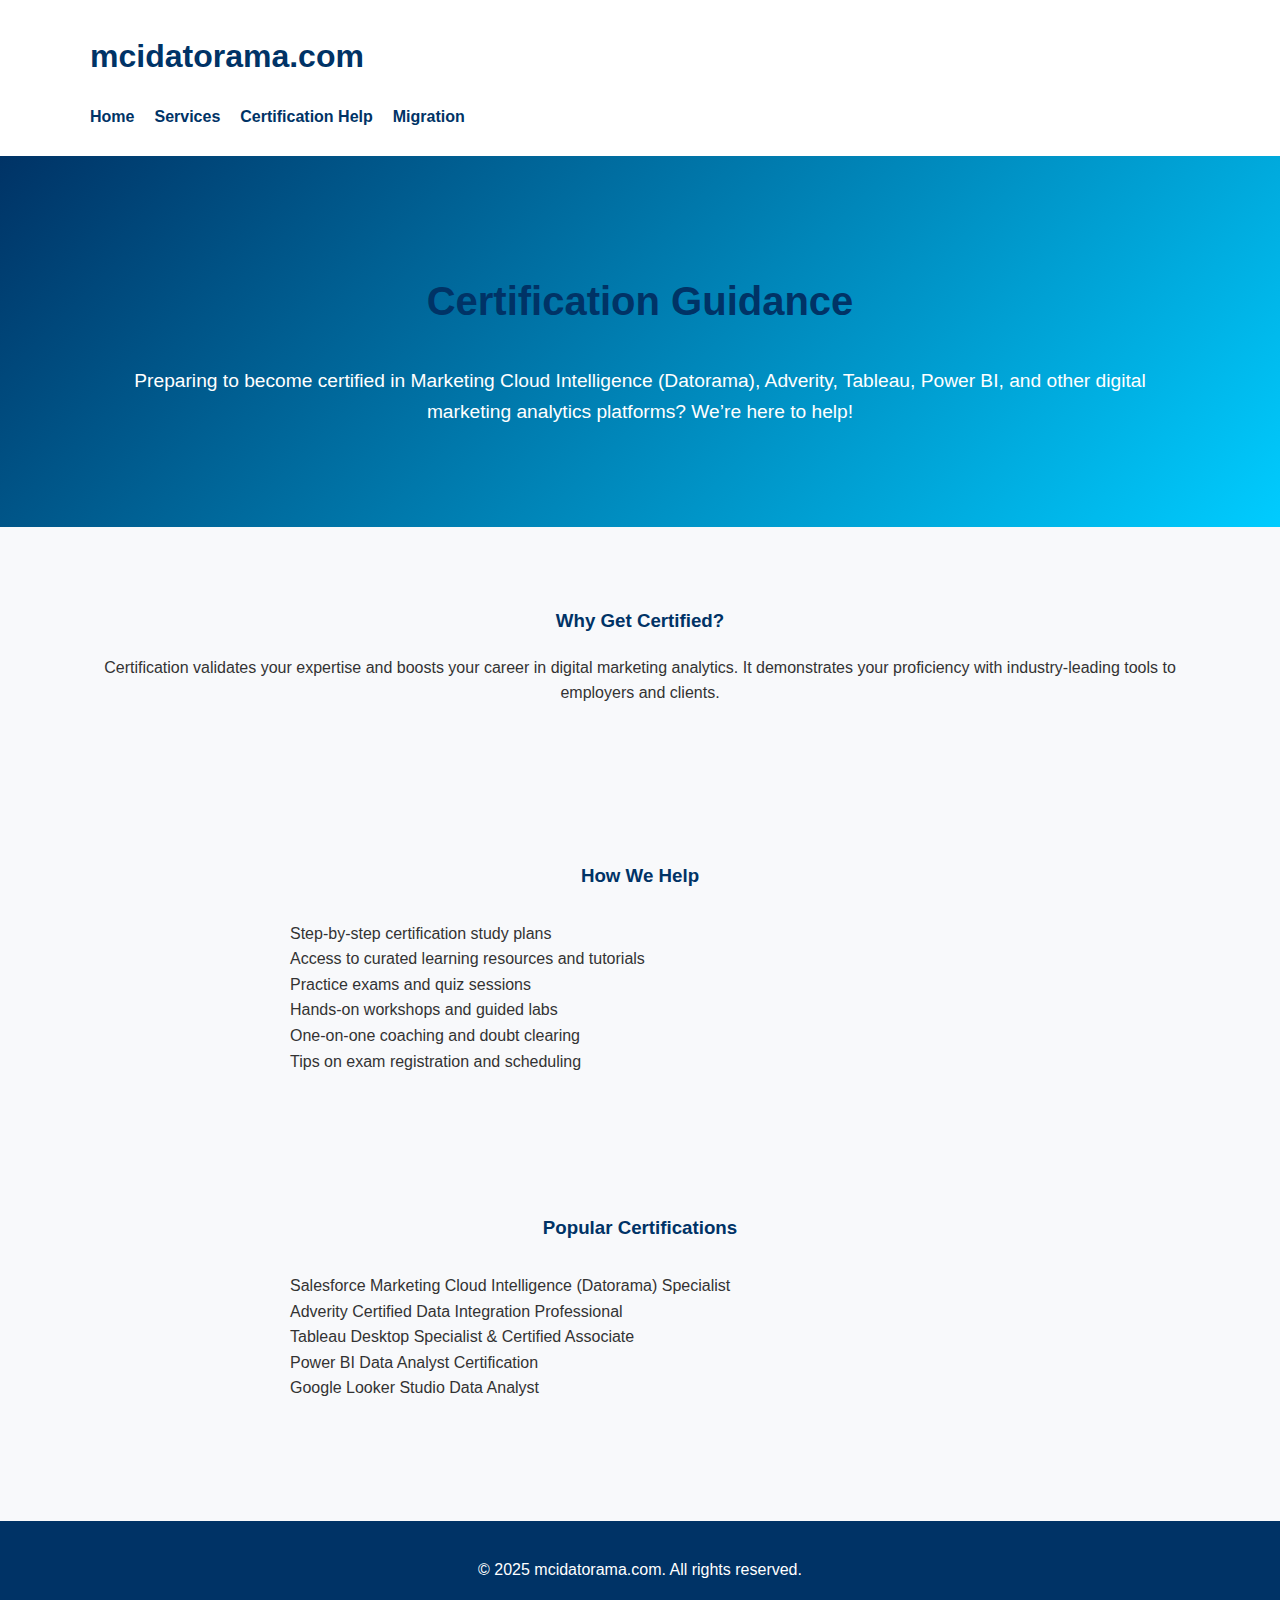
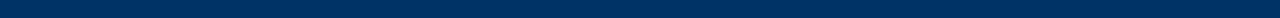
<file: certification.html>
<!DOCTYPE html>
<html lang="en">
<head>
  <meta charset="UTF-8" />
  <meta name="viewport" content="width=device-width, initial-scale=1.0"/>
  <title>Certification Help | MCI Datorama</title>
  <link rel="stylesheet" href="style.css" />
</head>
<body>
  <header>
    <div class="container">
      <h1><a href="index.html">mcidatorama.com</a></h1>
      <nav>
        <ul>
          <li><a href="index.html">Home</a></li>
          <li><a href="services.html">Services</a></li>
          <li><a href="certification.html">Certification Help</a></li>
          <li><a href="migration.html">Migration</a></li>
        </ul>
      </nav>
    </div>
  </header>

  <section class="hero">
    <div class="container">
      <h2>Certification Guidance</h2>
      <p>Preparing to become certified in Marketing Cloud Intelligence (Datorama), Adverity, Tableau, Power BI, and other digital marketing analytics platforms? We’re here to help!</p>
    </div>
  </section>

  <section class="section">
    <div class="container">
      <h3>Why Get Certified?</h3>
      <p>Certification validates your expertise and boosts your career in digital marketing analytics. It demonstrates your proficiency with industry-leading tools to employers and clients.</p>
    </div>
  </section>

  <section class="section">
    <div class="container">
      <h3>How We Help</h3>
      <ul class="service-list">
        <li>Step-by-step certification study plans</li>
        <li>Access to curated learning resources and tutorials</li>
        <li>Practice exams and quiz sessions</li>
        <li>Hands-on workshops and guided labs</li>
        <li>One-on-one coaching and doubt clearing</li>
        <li>Tips on exam registration and scheduling</li>
      </ul>
    </div>
  </section>

  <section class="section">
    <div class="container">
      <h3>Popular Certifications</h3>
      <ul class="service-list">
        <li>Salesforce Marketing Cloud Intelligence (Datorama) Specialist</li>
        <li>Adverity Certified Data Integration Professional</li>
        <li>Tableau Desktop Specialist & Certified Associate</li>
        <li>Power BI Data Analyst Certification</li>
        <li>Google Looker Studio Data Analyst</li>
      </ul>
    </div>
  </section>

  <footer>
    <div class="container">
      <p>&copy; 2025 mcidatorama.com. All rights reserved.</p>
    </div>
  </footer>
</body>
</html>
</file>
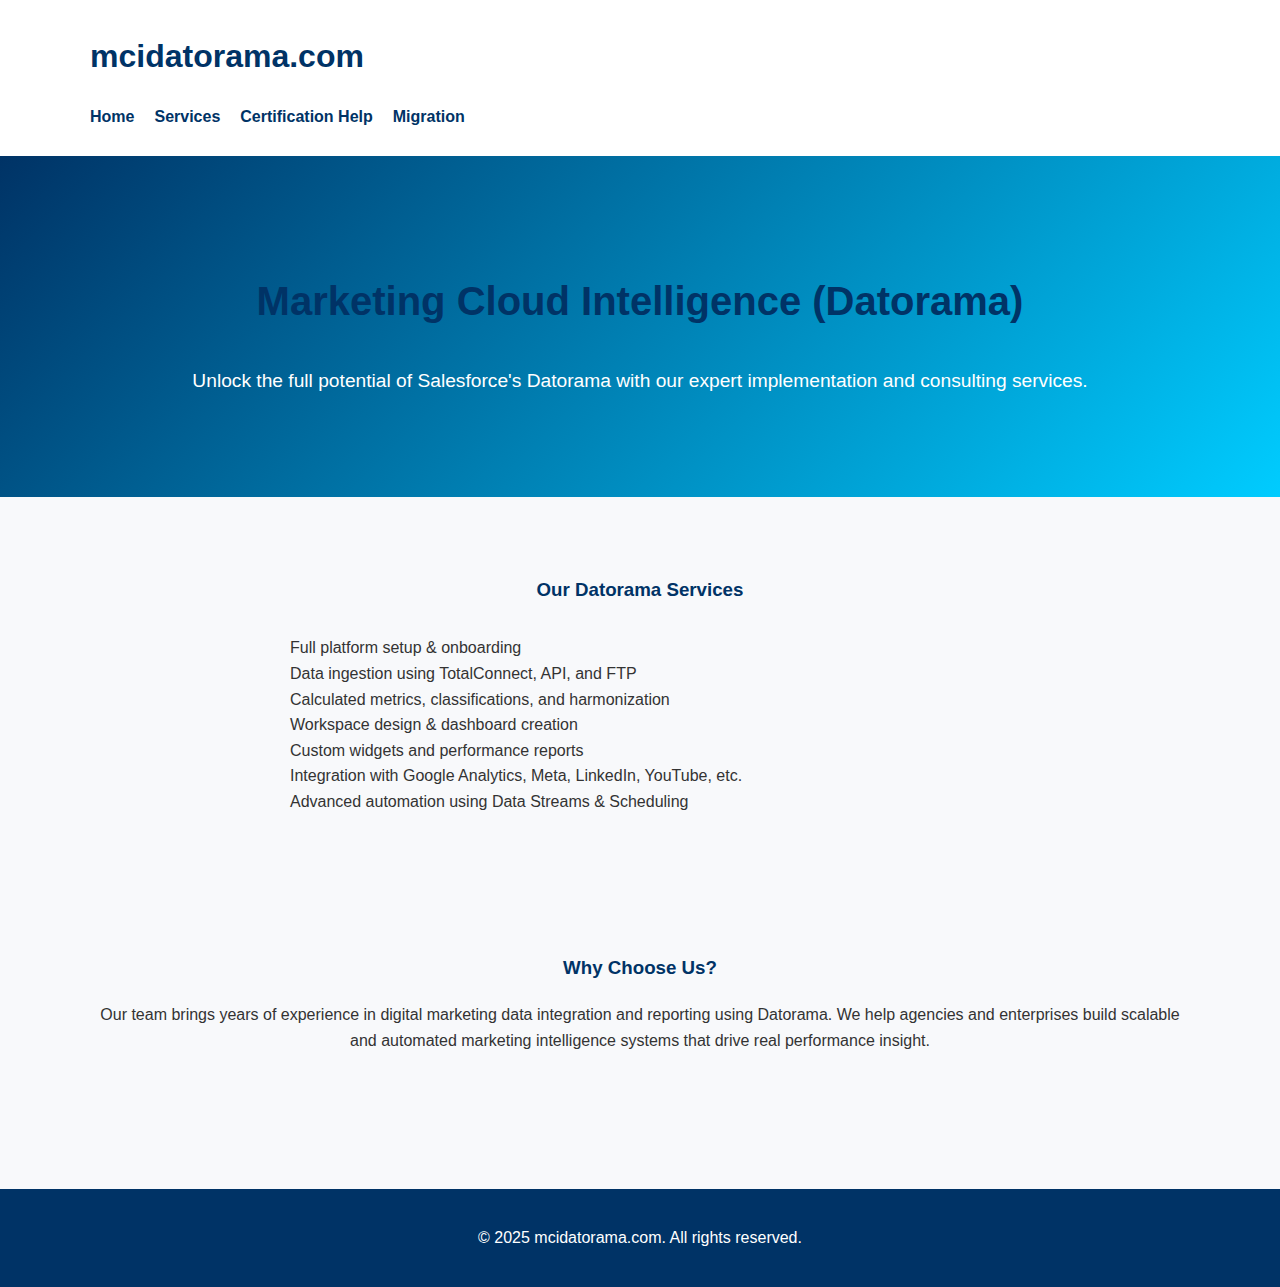
<file: datorama.html>
<!DOCTYPE html>
<html lang="en">
<head>
  <meta charset="UTF-8" />
  <meta name="viewport" content="width=device-width, initial-scale=1.0"/>
  <title>Datorama Services | MCI Datorama</title>
  <link rel="stylesheet" href="style.css" />
</head>
<body>
  <header>
    <div class="container">
      <h1><a href="index.html">mcidatorama.com</a></h1>
      <nav>
        <ul>
          <li><a href="index.html">Home</a></li>
          <li><a href="services.html">Services</a></li>
          <li><a href="certification.html">Certification Help</a></li>
          <li><a href="migration.html">Migration</a></li>
        </ul>
      </nav>
    </div>
  </header>

  <section class="hero">
    <div class="container">
      <h2>Marketing Cloud Intelligence (Datorama)</h2>
      <p>Unlock the full potential of Salesforce's Datorama with our expert implementation and consulting services.</p>
    </div>
  </section>

  <section class="section">
    <div class="container">
      <h3>Our Datorama Services</h3>
      <ul class="service-list">
        <li>Full platform setup & onboarding</li>
        <li>Data ingestion using TotalConnect, API, and FTP</li>
        <li>Calculated metrics, classifications, and harmonization</li>
        <li>Workspace design & dashboard creation</li>
        <li>Custom widgets and performance reports</li>
        <li>Integration with Google Analytics, Meta, LinkedIn, YouTube, etc.</li>
        <li>Advanced automation using Data Streams & Scheduling</li>
      </ul>
    </div>
  </section>

  <section class="section">
    <div class="container">
      <h3>Why Choose Us?</h3>
      <p>Our team brings years of experience in digital marketing data integration and reporting using Datorama. We help agencies and enterprises build scalable and automated marketing intelligence systems that drive real performance insight.</p>
    </div>
  </section>

  <footer>
    <div class="container">
      <p>&copy; 2025 mcidatorama.com. All rights reserved.</p>
    </div>
  </footer>
</body>
</h
</file>
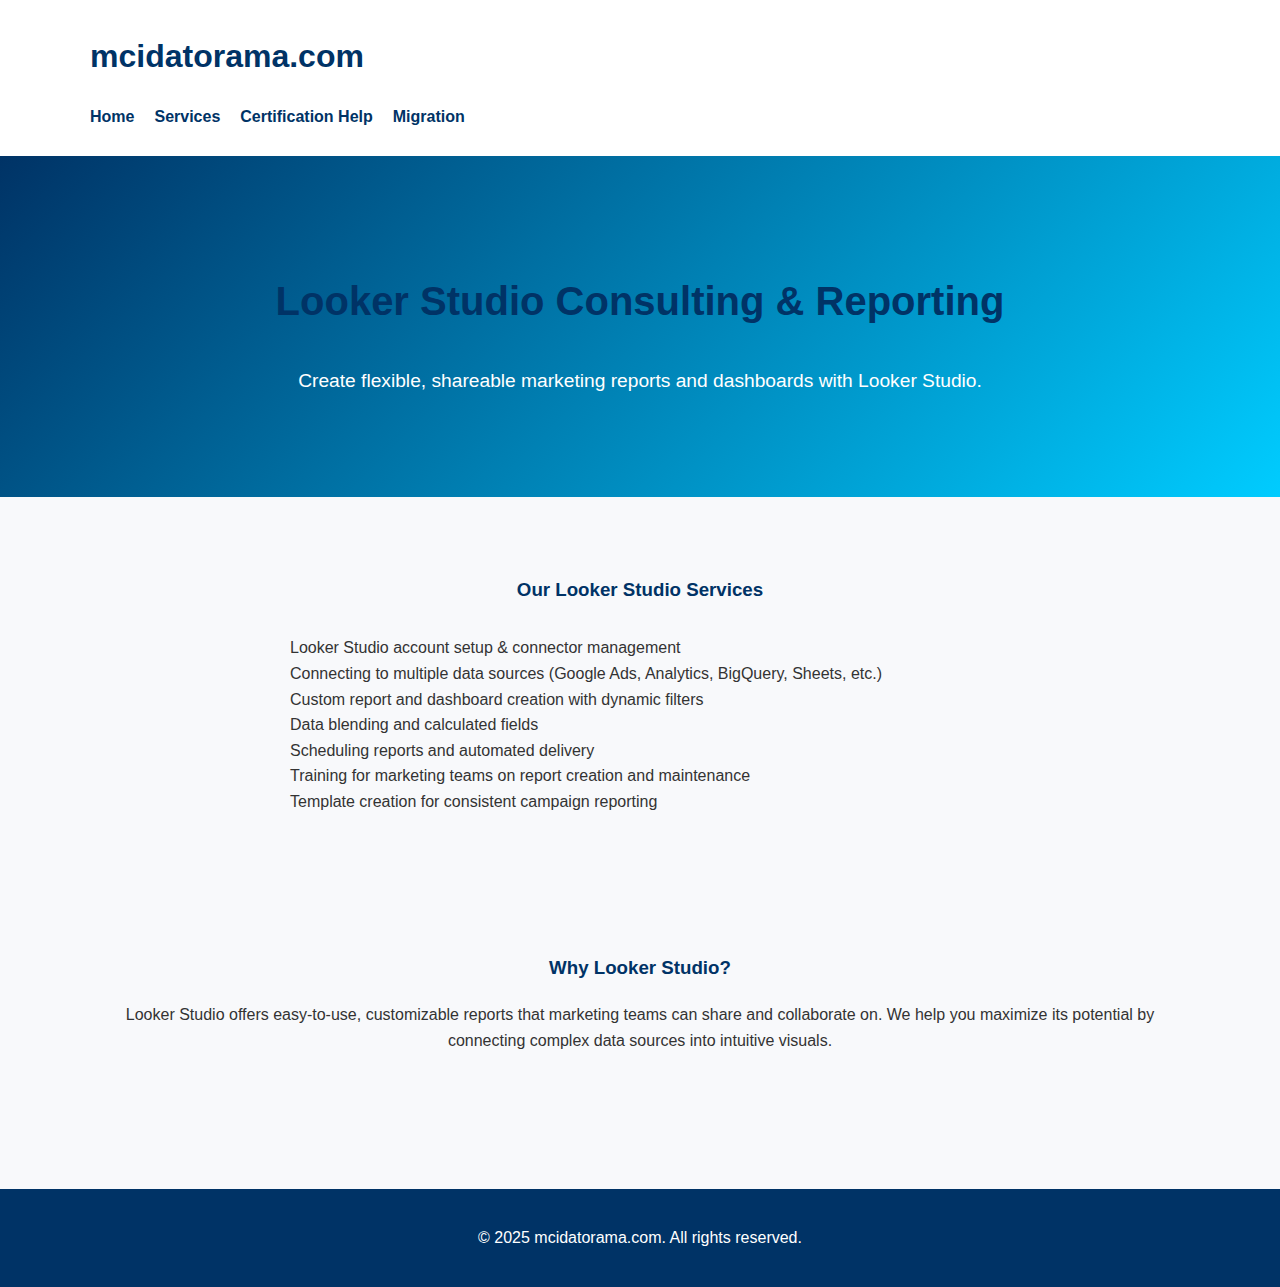
<file: lookerstudio.html>
<!DOCTYPE html>
<html lang="en">
<head>
  <meta charset="UTF-8" />
  <meta name="viewport" content="width=device-width, initial-scale=1.0"/>
  <title>Looker Studio Services | MCI Datorama</title>
  <link rel="stylesheet" href="style.css" />
</head>
<body>
  <header>
    <div class="container">
      <h1><a href="index.html">mcidatorama.com</a></h1>
      <nav>
        <ul>
          <li><a href="index.html">Home</a></li>
          <li><a href="services.html">Services</a></li>
          <li><a href="certification.html">Certification Help</a></li>
          <li><a href="migration.html">Migration</a></li>
        </ul>
      </nav>
    </div>
  </header>

  <section class="hero">
    <div class="container">
      <h2>Looker Studio Consulting & Reporting</h2>
      <p>Create flexible, shareable marketing reports and dashboards with Looker Studio.</p>
    </div>
  </section>

  <section class="section">
    <div class="container">
      <h3>Our Looker Studio Services</h3>
      <ul class="service-list">
        <li>Looker Studio account setup & connector management</li>
        <li>Connecting to multiple data sources (Google Ads, Analytics, BigQuery, Sheets, etc.)</li>
        <li>Custom report and dashboard creation with dynamic filters</li>
        <li>Data blending and calculated fields</li>
        <li>Scheduling reports and automated delivery</li>
        <li>Training for marketing teams on report creation and maintenance</li>
        <li>Template creation for consistent campaign reporting</li>
      </ul>
    </div>
  </section>

  <section class="section">
    <div class="container">
      <h3>Why Looker Studio?</h3>
      <p>Looker Studio offers easy-to-use, customizable reports that marketing teams can share and collaborate on. We help you maximize its potential by connecting complex data sources into intuitive visuals.</p>
    </div>
  </section>

  <footer>
    <div class="container">
      <p>&copy; 2025 mcidatorama.com. All rights reserved.</p>
    </div>
  </footer>
</body>
</html>
</file>
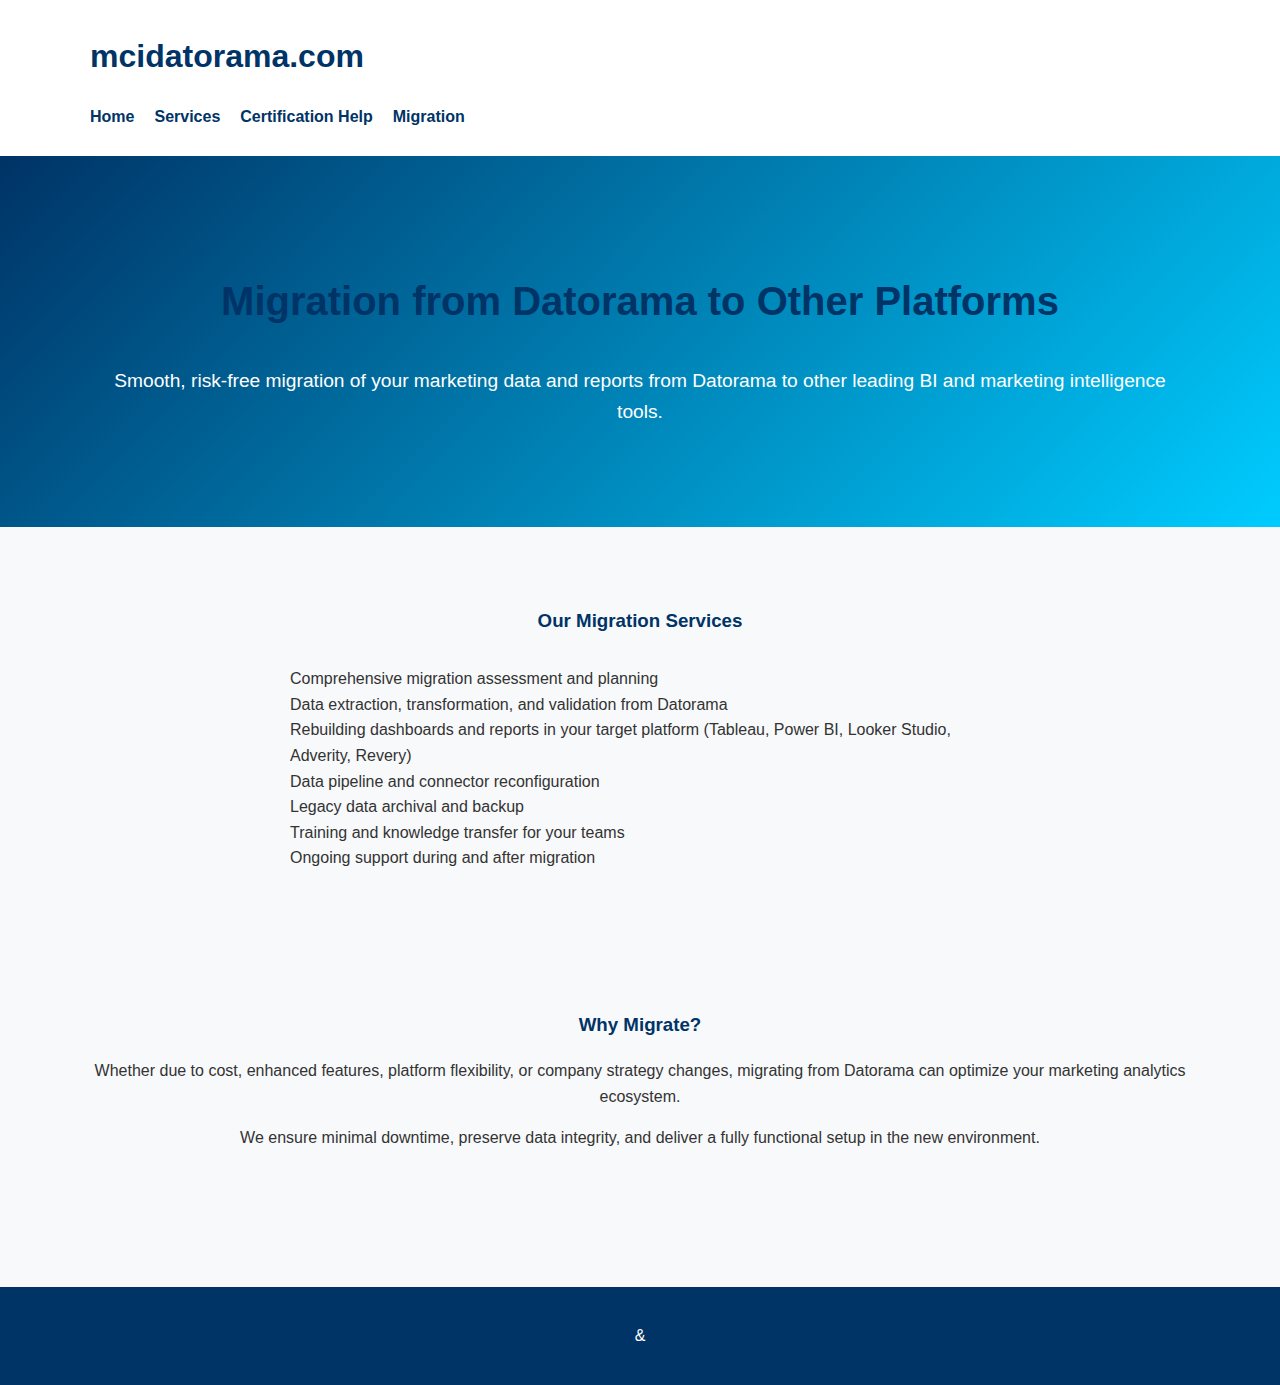
<file: migration.html>
<!DOCTYPE html>
<html lang="en">
<head>
  <meta charset="UTF-8" />
  <meta name="viewport" content="width=device-width, initial-scale=1.0"/>
  <title>Migration Services | MCI Datorama</title>
  <link rel="stylesheet" href="style.css" />
</head>
<body>
  <header>
    <div class="container">
      <h1><a href="index.html">mcidatorama.com</a></h1>
      <nav>
        <ul>
          <li><a href="index.html">Home</a></li>
          <li><a href="services.html">Services</a></li>
          <li><a href="certification.html">Certification Help</a></li>
          <li><a href="migration.html">Migration</a></li>
        </ul>
      </nav>
    </div>
  </header>

  <section class="hero">
    <div class="container">
      <h2>Migration from Datorama to Other Platforms</h2>
      <p>Smooth, risk-free migration of your marketing data and reports from Datorama to other leading BI and marketing intelligence tools.</p>
    </div>
  </section>

  <section class="section">
    <div class="container">
      <h3>Our Migration Services</h3>
      <ul class="service-list">
        <li>Comprehensive migration assessment and planning</li>
        <li>Data extraction, transformation, and validation from Datorama</li>
        <li>Rebuilding dashboards and reports in your target platform (Tableau, Power BI, Looker Studio, Adverity, Revery)</li>
        <li>Data pipeline and connector reconfiguration</li>
        <li>Legacy data archival and backup</li>
        <li>Training and knowledge transfer for your teams</li>
        <li>Ongoing support during and after migration</li>
      </ul>
    </div>
  </section>

  <section class="section">
    <div class="container">
      <h3>Why Migrate?</h3>
      <p>Whether due to cost, enhanced features, platform flexibility, or company strategy changes, migrating from Datorama can optimize your marketing analytics ecosystem.</p>
      <p>We ensure minimal downtime, preserve data integrity, and deliver a fully functional setup in the new environment.</p>
    </div>
  </section>

  <footer>
    <div class="container">
      <p>&
</file>
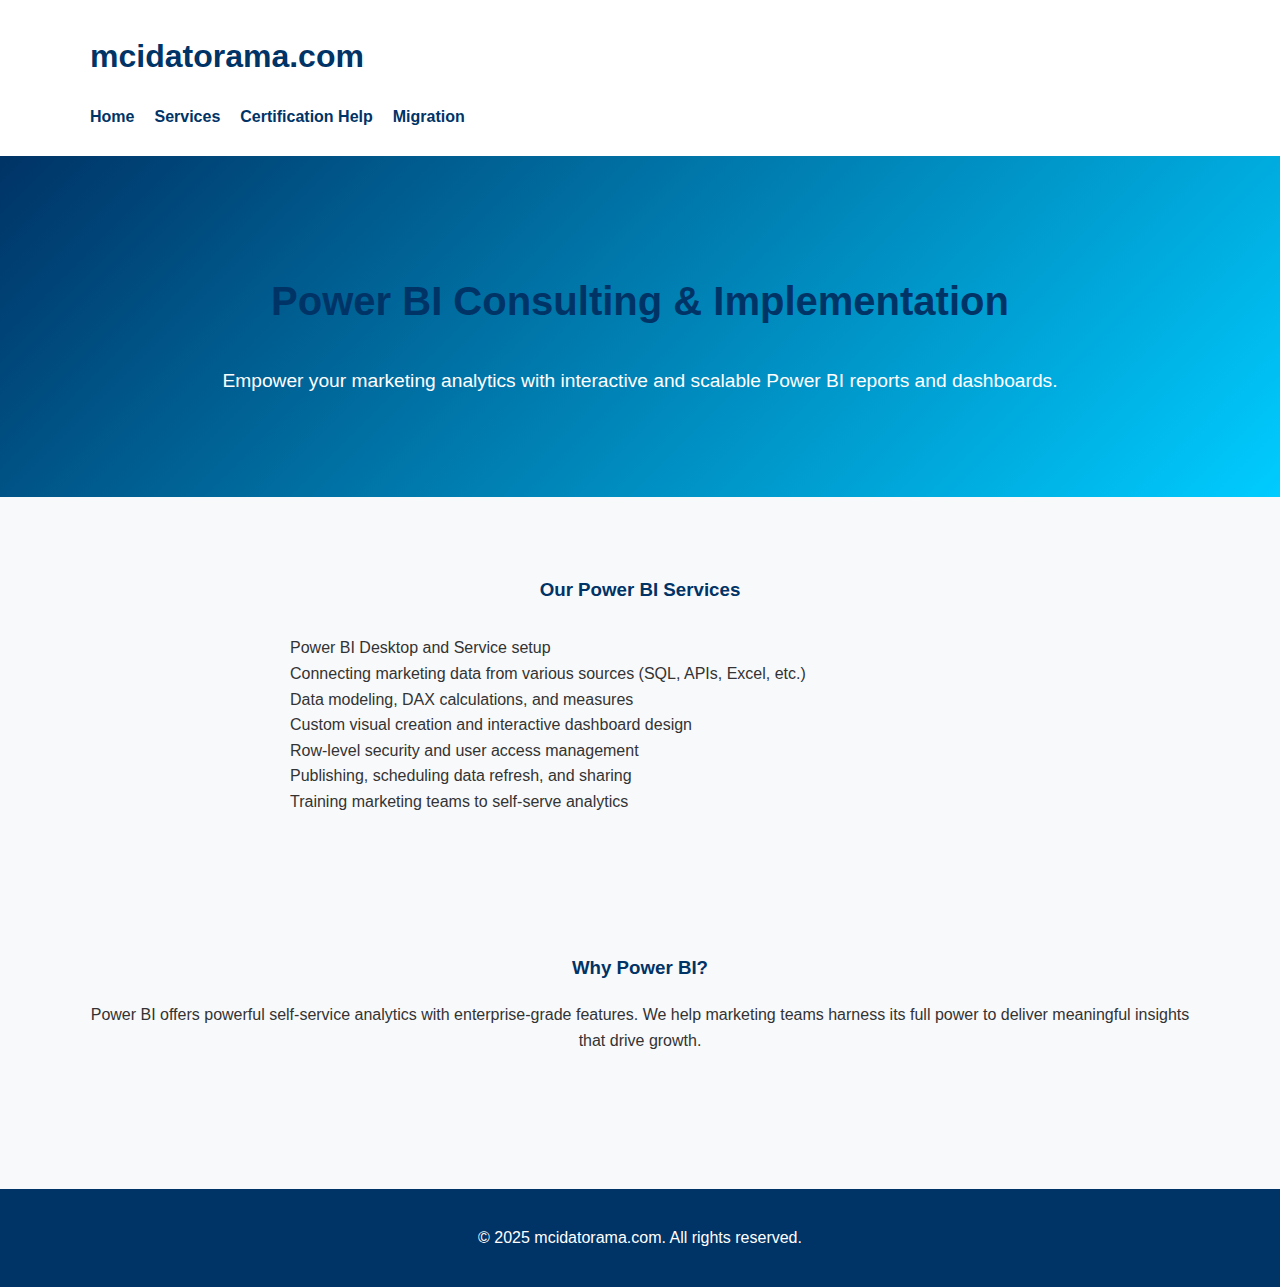
<file: powerbi.html>
<!DOCTYPE html>
<html lang="en">
<head>
  <meta charset="UTF-8" />
  <meta name="viewport" content="width=device-width, initial-scale=1.0"/>
  <title>Power BI Services | MCI Datorama</title>
  <link rel="stylesheet" href="style.css" />
</head>
<body>
  <header>
    <div class="container">
      <h1><a href="index.html">mcidatorama.com</a></h1>
      <nav>
        <ul>
          <li><a href="index.html">Home</a></li>
          <li><a href="services.html">Services</a></li>
          <li><a href="certification.html">Certification Help</a></li>
          <li><a href="migration.html">Migration</a></li>
        </ul>
      </nav>
    </div>
  </header>

  <section class="hero">
    <div class="container">
      <h2>Power BI Consulting & Implementation</h2>
      <p>Empower your marketing analytics with interactive and scalable Power BI reports and dashboards.</p>
    </div>
  </section>

  <section class="section">
    <div class="container">
      <h3>Our Power BI Services</h3>
      <ul class="service-list">
        <li>Power BI Desktop and Service setup</li>
        <li>Connecting marketing data from various sources (SQL, APIs, Excel, etc.)</li>
        <li>Data modeling, DAX calculations, and measures</li>
        <li>Custom visual creation and interactive dashboard design</li>
        <li>Row-level security and user access management</li>
        <li>Publishing, scheduling data refresh, and sharing</li>
        <li>Training marketing teams to self-serve analytics</li>
      </ul>
    </div>
  </section>

  <section class="section">
    <div class="container">
      <h3>Why Power BI?</h3>
      <p>Power BI offers powerful self-service analytics with enterprise-grade features. We help marketing teams harness its full power to deliver meaningful insights that drive growth.</p>
    </div>
  </section>

  <footer>
    <div class="container">
      <p>&copy; 2025 mcidatorama.com. All rights reserved.</p>
    </div>
  </footer>
</body>
</html>
</file>
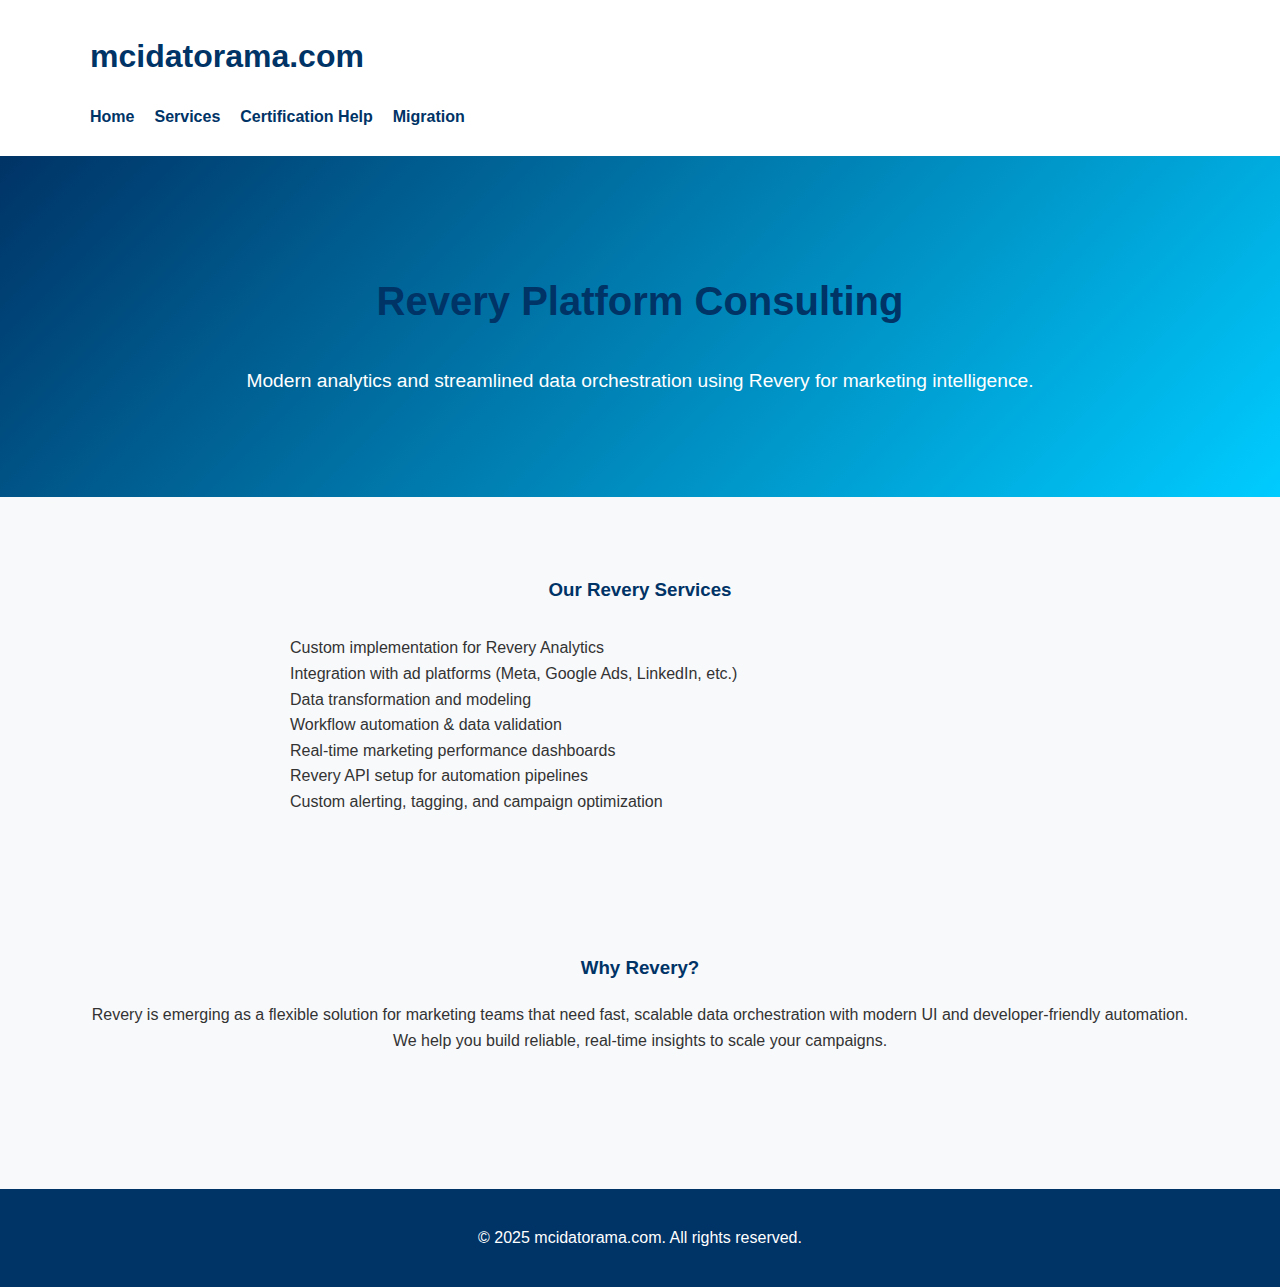
<file: revery.html>
<!DOCTYPE html>
<html lang="en">
<head>
  <meta charset="UTF-8" />
  <meta name="viewport" content="width=device-width, initial-scale=1.0"/>
  <title>Revery Services | MCI Datorama</title>
  <link rel="stylesheet" href="style.css" />
</head>
<body>
  <header>
    <div class="container">
      <h1><a href="index.html">mcidatorama.com</a></h1>
      <nav>
        <ul>
          <li><a href="index.html">Home</a></li>
          <li><a href="services.html">Services</a></li>
          <li><a href="certification.html">Certification Help</a></li>
          <li><a href="migration.html">Migration</a></li>
        </ul>
      </nav>
    </div>
  </header>

  <section class="hero">
    <div class="container">
      <h2>Revery Platform Consulting</h2>
      <p>Modern analytics and streamlined data orchestration using Revery for marketing intelligence.</p>
    </div>
  </section>

  <section class="section">
    <div class="container">
      <h3>Our Revery Services</h3>
      <ul class="service-list">
        <li>Custom implementation for Revery Analytics</li>
        <li>Integration with ad platforms (Meta, Google Ads, LinkedIn, etc.)</li>
        <li>Data transformation and modeling</li>
        <li>Workflow automation & data validation</li>
        <li>Real-time marketing performance dashboards</li>
        <li>Revery API setup for automation pipelines</li>
        <li>Custom alerting, tagging, and campaign optimization</li>
      </ul>
    </div>
  </section>

  <section class="section">
    <div class="container">
      <h3>Why Revery?</h3>
      <p>Revery is emerging as a flexible solution for marketing teams that need fast, scalable data orchestration with modern UI and developer-friendly automation. We help you build reliable, real-time insights to scale your campaigns.</p>
    </div>
  </section>

  <footer>
    <div class="container">
      <p>&copy; 2025 mcidatorama.com. All rights reserved.</p>
    </div>
  </footer>
</body>
</html>
</file>
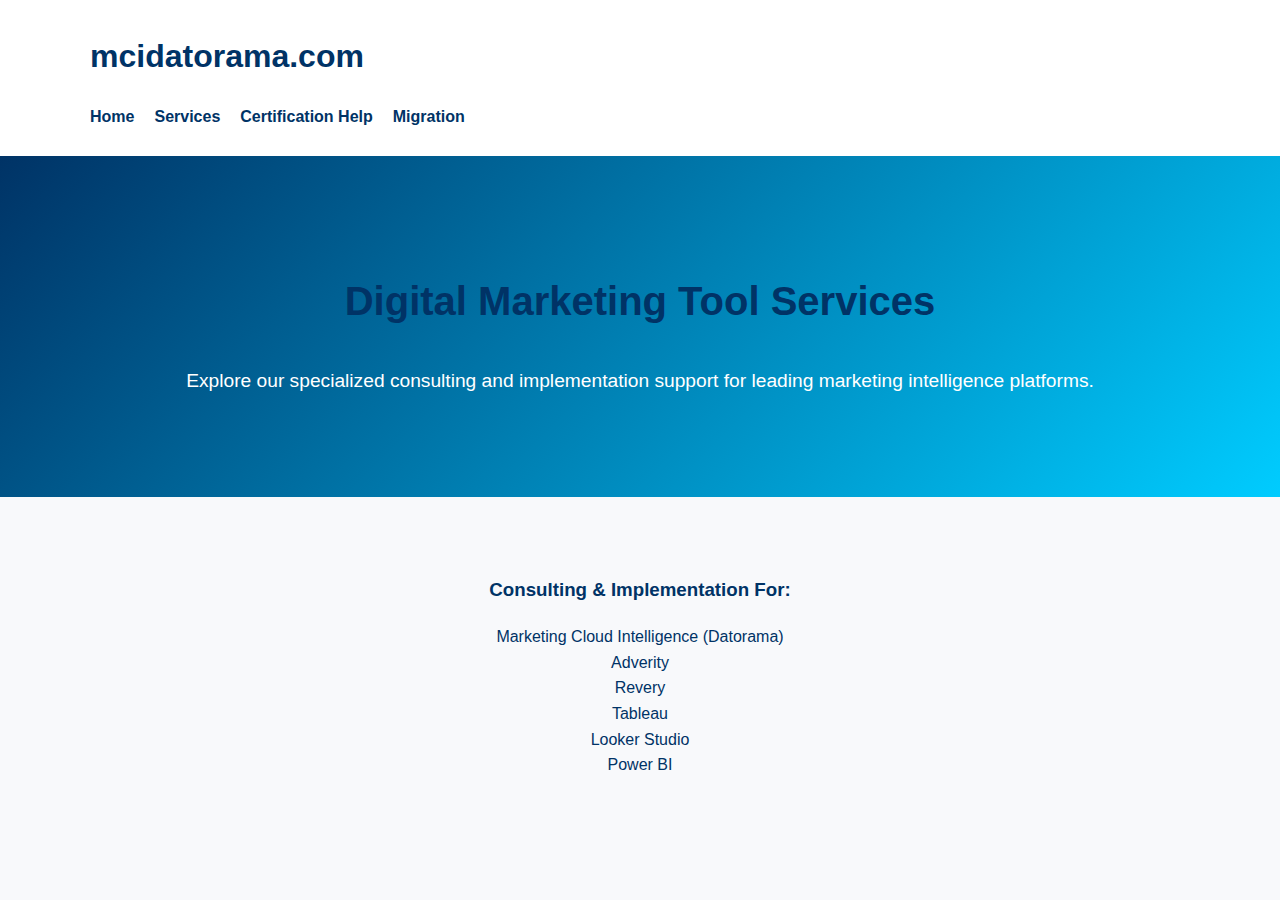
<file: services.html>
<!DOCTYPE html>
<html lang="en">
<head>
  <meta charset="UTF-8" />
  <meta name="viewport" content="width=device-width, initial-scale=1.0"/>
  <title>Our Services | MCI Datorama</title>
  <link rel="stylesheet" href="style.css" />
</head>
<body>
  <header>
    <div class="container">
      <h1><a href="index.html">mcidatorama.com</a></h1>
      <nav>
        <ul>
          <li><a href="index.html">Home</a></li>
          <li><a href="services.html">Services</a></li>
          <li><a href="certification.html">Certification Help</a></li>
          <li><a href="migration.html">Migration</a></li>
        </ul>
      </nav>
    </div>
  </header>

  <section class="hero">
    <div class="container">
      <h2>Digital Marketing Tool Services</h2>
      <p>Explore our specialized consulting and implementation support for leading marketing intelligence platforms.</p>
    </div>
  </section>

  <section class="tools section">
    <div class="container">
      <h3>Consulting & Implementation For:</h3>
      <ul class="tool-links">
        <li><a href="datorama.html">Marketing Cloud Intelligence (Datorama)</a></li>
        <li><a href="adverity.html">Adverity</a></li>
        <li><a href="revery.html">Revery</a></li>
        <li><a href="tableau.html">Tableau</a></li>
        <li><a href="lookerstudio.html">Looker Studio</a></li>
        <li><a href="powerbi.html">Power BI</a></li>
      </ul>
    </div>
  </section>

  <section class="overview">
    <div c
</file>
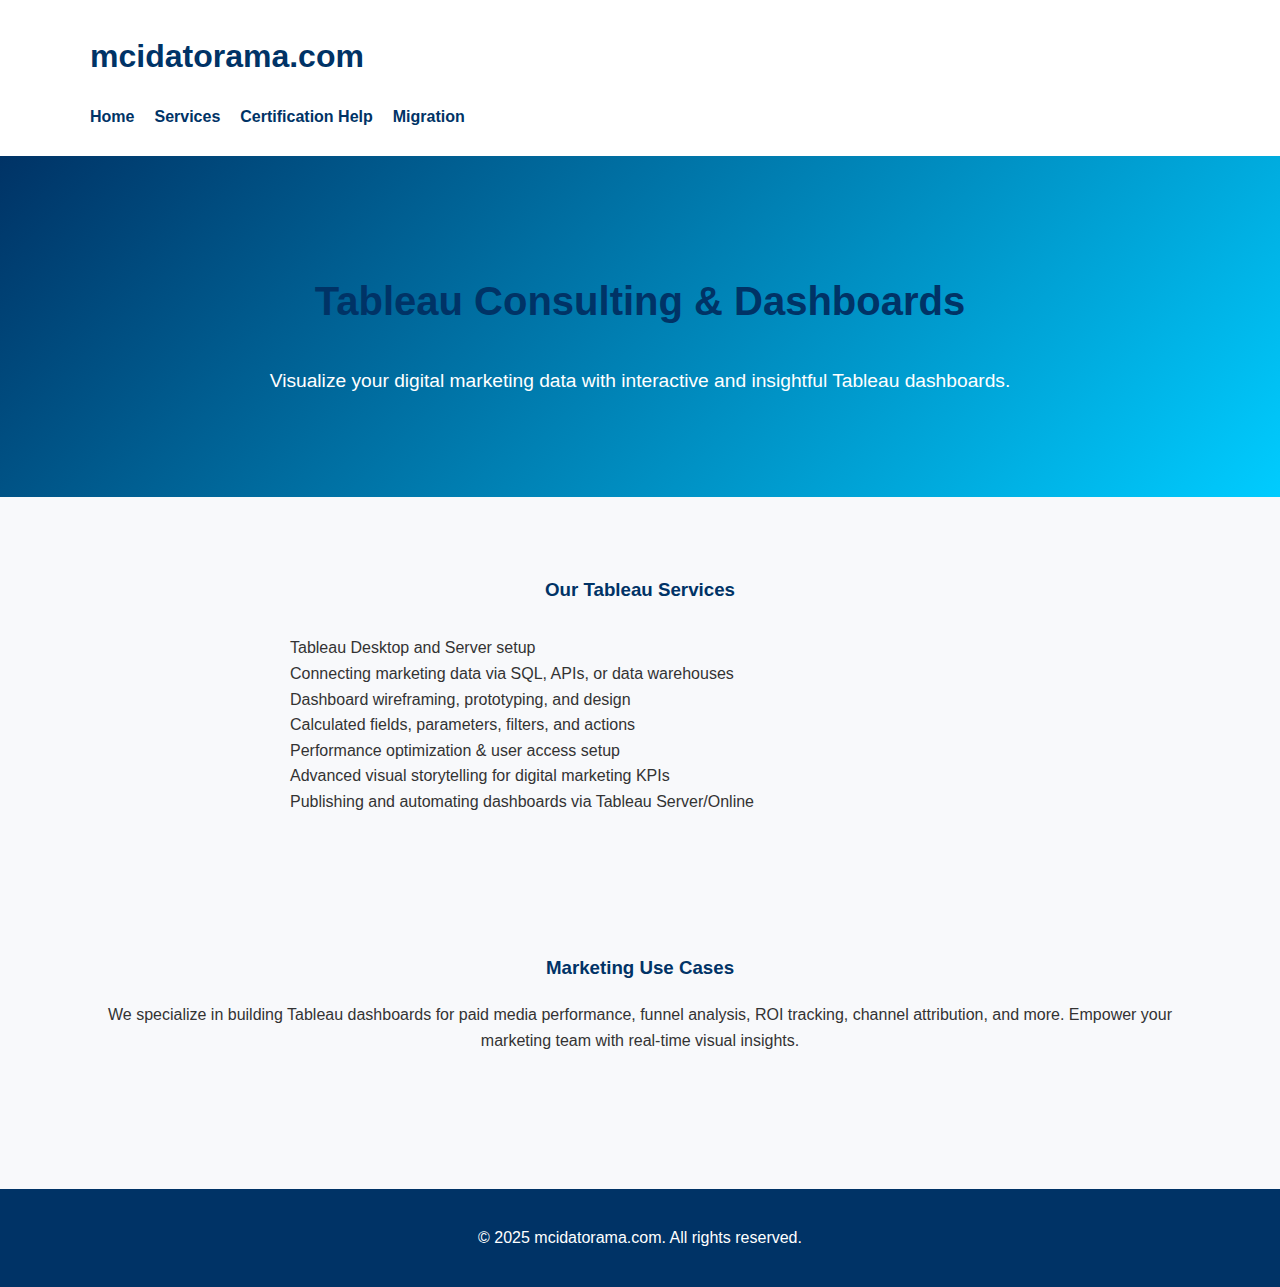
<file: tableau.html>
<!DOCTYPE html>
<html lang="en">
<head>
  <meta charset="UTF-8" />
  <meta name="viewport" content="width=device-width, initial-scale=1.0"/>
  <title>Tableau Services | MCI Datorama</title>
  <link rel="stylesheet" href="style.css" />
</head>
<body>
  <header>
    <div class="container">
      <h1><a href="index.html">mcidatorama.com</a></h1>
      <nav>
        <ul>
          <li><a href="index.html">Home</a></li>
          <li><a href="services.html">Services</a></li>
          <li><a href="certification.html">Certification Help</a></li>
          <li><a href="migration.html">Migration</a></li>
        </ul>
      </nav>
    </div>
  </header>

  <section class="hero">
    <div class="container">
      <h2>Tableau Consulting & Dashboards</h2>
      <p>Visualize your digital marketing data with interactive and insightful Tableau dashboards.</p>
    </div>
  </section>

  <section class="section">
    <div class="container">
      <h3>Our Tableau Services</h3>
      <ul class="service-list">
        <li>Tableau Desktop and Server setup</li>
        <li>Connecting marketing data via SQL, APIs, or data warehouses</li>
        <li>Dashboard wireframing, prototyping, and design</li>
        <li>Calculated fields, parameters, filters, and actions</li>
        <li>Performance optimization & user access setup</li>
        <li>Advanced visual storytelling for digital marketing KPIs</li>
        <li>Publishing and automating dashboards via Tableau Server/Online</li>
      </ul>
    </div>
  </section>

  <section class="section">
    <div class="container">
      <h3>Marketing Use Cases</h3>
      <p>We specialize in building Tableau dashboards for paid media performance, funnel analysis, ROI tracking, channel attribution, and more. Empower your marketing team with real-time visual insights.</p>
    </div>
  </section>

  <footer>
    <div class="container">
      <p>&copy; 2025 mcidatorama.com. All rights reserved.</p>
    </div>
  </footer>
</body>
</html>
</file>
<file: style.css>
/* GENERAL STYLING */
body {
  margin: 0;
  font-family: 'Segoe UI', sans-serif;
  background: #f8f9fb;
  color: #333;
  line-height: 1.6;
}

.container {
  max-width: 1100px;
  margin: 0 auto;
  padding: 0 20px;
}

h1, h2, h3, h4 {
  color: #003366;
}

a {
  text-decoration: none;
  color: #003366;
}

ul {
  list-style: none;
  padding: 0;
}

/* HEADER & NAV */
header {
  background: white;
  box-shadow: 0 2px 6px rgba(0, 0, 0, 0.1);
  padding: 10px 0;
}

.nav-container {
  display: flex;
  align-items: center;
  justify-content: space-between;
}

nav ul {
  display: flex;
  gap: 20px;
}

nav li {
  position: relative;
}

nav ul li a {
  font-weight: 600;
}

.dropdown-menu {
  display: none;
  position: absolute;
  background: #fff;
  top: 100%;
  left: 0;
  min-width: 180px;
  box-shadow: 0 4px 10px rgba(0,0,0,0.1);
}

.dropdown:hover .dropdown-menu {
  display: block;
}

.dropdown-menu li {
  padding: 10px;
}

/* HERO SECTION */
.hero {
  background: linear-gradient(135deg, #003366, #00ccff);
  color: white;
  text-align: center;
  padding: 80px 20px;
}

.hero h2 {
  font-size: 2.5rem;
}

.hero p {
  font-size: 1.2rem;
  margin-bottom: 20px;
}

.btn-primary {
  background: white;
  color: #003366;
  padding: 10px 25px;
  border-radius: 5px;
  font-weight: bold;
  transition: 0.3s ease;
}

.btn-primary:hover {
  background: #f0f0f0;
}

/* SECTION STYLES */
.section {
  padding: 60px 20px;
  text-align: center;
}

.grid-3 {
  display: grid;
  grid-template-columns: repeat(auto-fit, minmax(280px, 1fr));
  gap: 30px;
  margin-top: 40px;
}

.card {
  background: white;
  padding: 30px;
  border-radius: 10px;
  box-shadow: 0 4px 12px rgba(0,0,0,0.05);
}

/* TOOL LIST */
.tools-list {
  display: flex;
  flex-wrap: wrap;
  justify-content: center;
  gap: 15px;
  font-size: 1.1rem;
  margin-top: 20px;
}

.tools-list li {
  background: #003366;
  color: white;
  padding: 10px 20px;
  border-radius: 20px;
}

/* WHY US */
.service-list {
  max-width: 700px;
  margin: 30px auto 0;
  text-align: left;
}

/* FOOTER */
footer {
  background: #003366;
  color: white;
  padding: 20px 0;
  text-align: center;
  margin-top: 60px;
}
</file>
